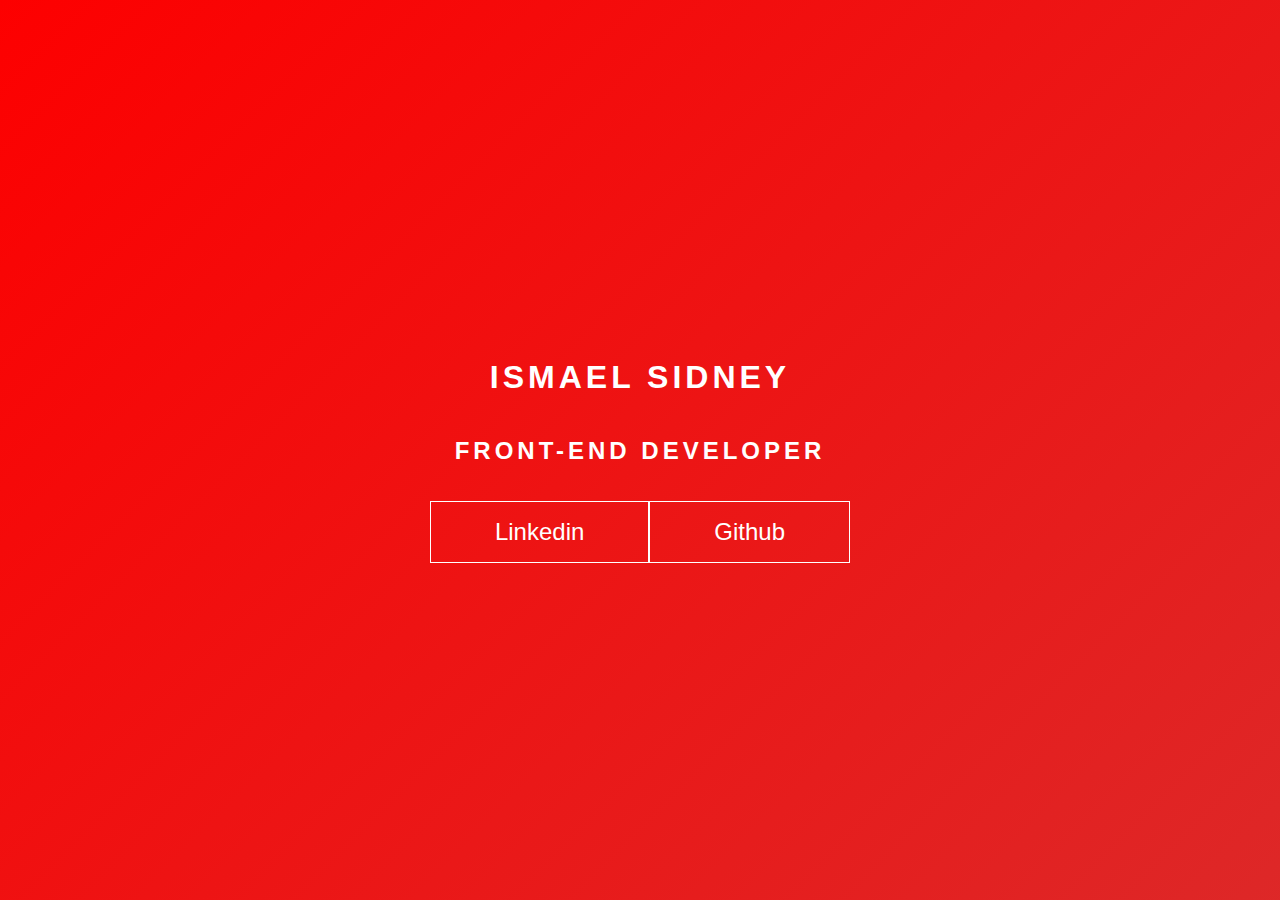
<file: keyframes_1/index.html>
<!DOCTYPE html>
<html lang="en">

<head>
    <meta charset="UTF-8">
    <meta http-equiv="X-UA-Compatible" content="IE=edge">
    <meta name="viewport" content="width=device-width, initial-scale=1.0">
    <link rel="stylesheet" href="style.css">
    <title>Document</title>
</head>

<body>
    <main class="wrapper">
        <h1>Ismael Sidney</h1>
        <h2>Front-end Developer</h2>
        <div class="social-media">
            <a href="#">Linkedin</a>
            <a href="#">Github</a>
        </div>
    </main>
</body>

</html>
</file>
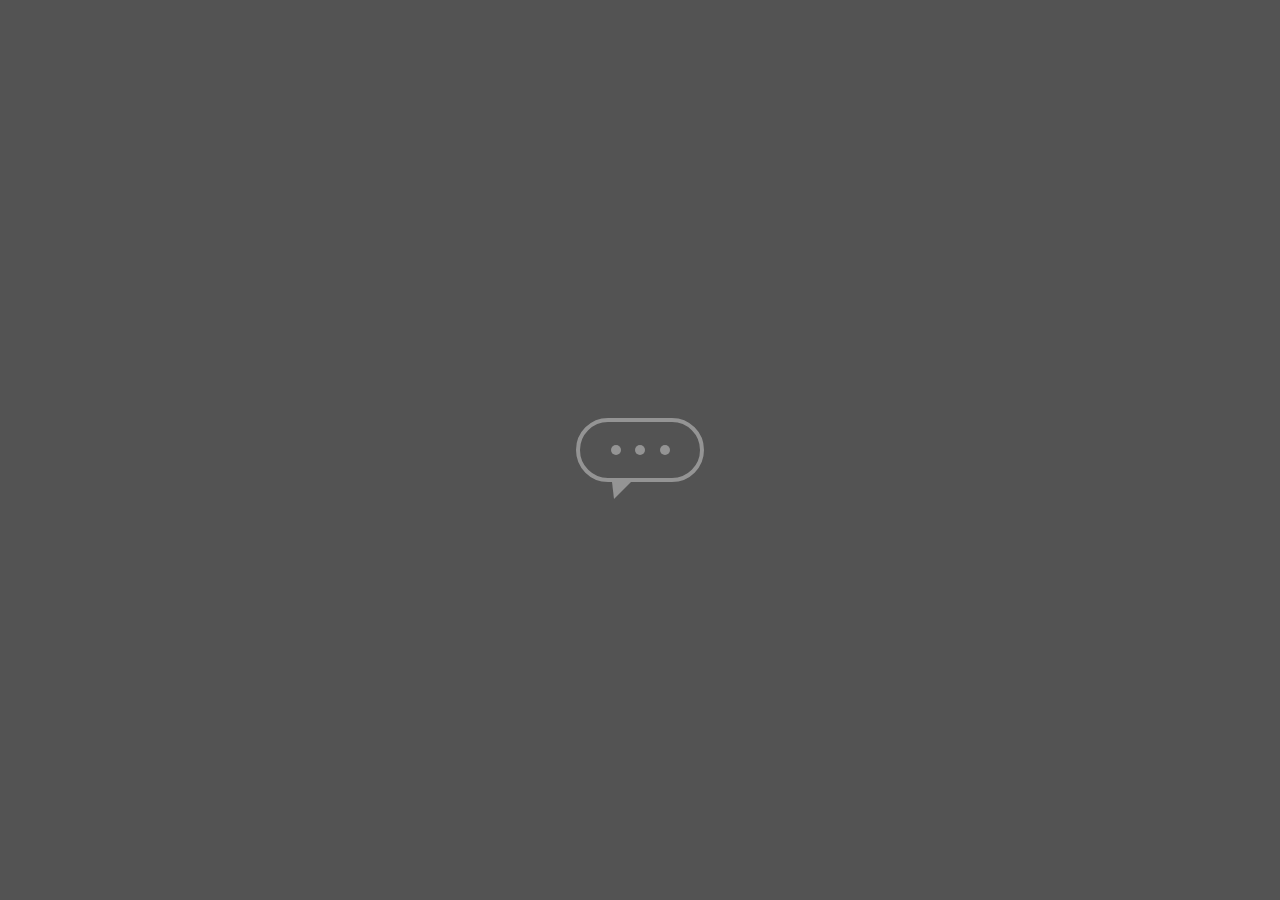
<file: keyframes_2/index.html>
<!DOCTYPE html>
<html lang="en">

<head>
    <meta charset="UTF-8">
    <meta http-equiv="X-UA-Compatible" content="IE=edge">
    <meta name="viewport" content="width=device-width, initial-scale=1.0">
    <link rel="stylesheet" href="style.css">
    <title>Document</title>
</head>

<body>
    <main class="wrapper">
        <div class="chatbot">
            <div class="chatbot__loading"></div>
            <div class="chatbot__loading"></div>
            <div class="chatbot__loading"></div>
        </div>
    </main>

</body>

</html>
</file>
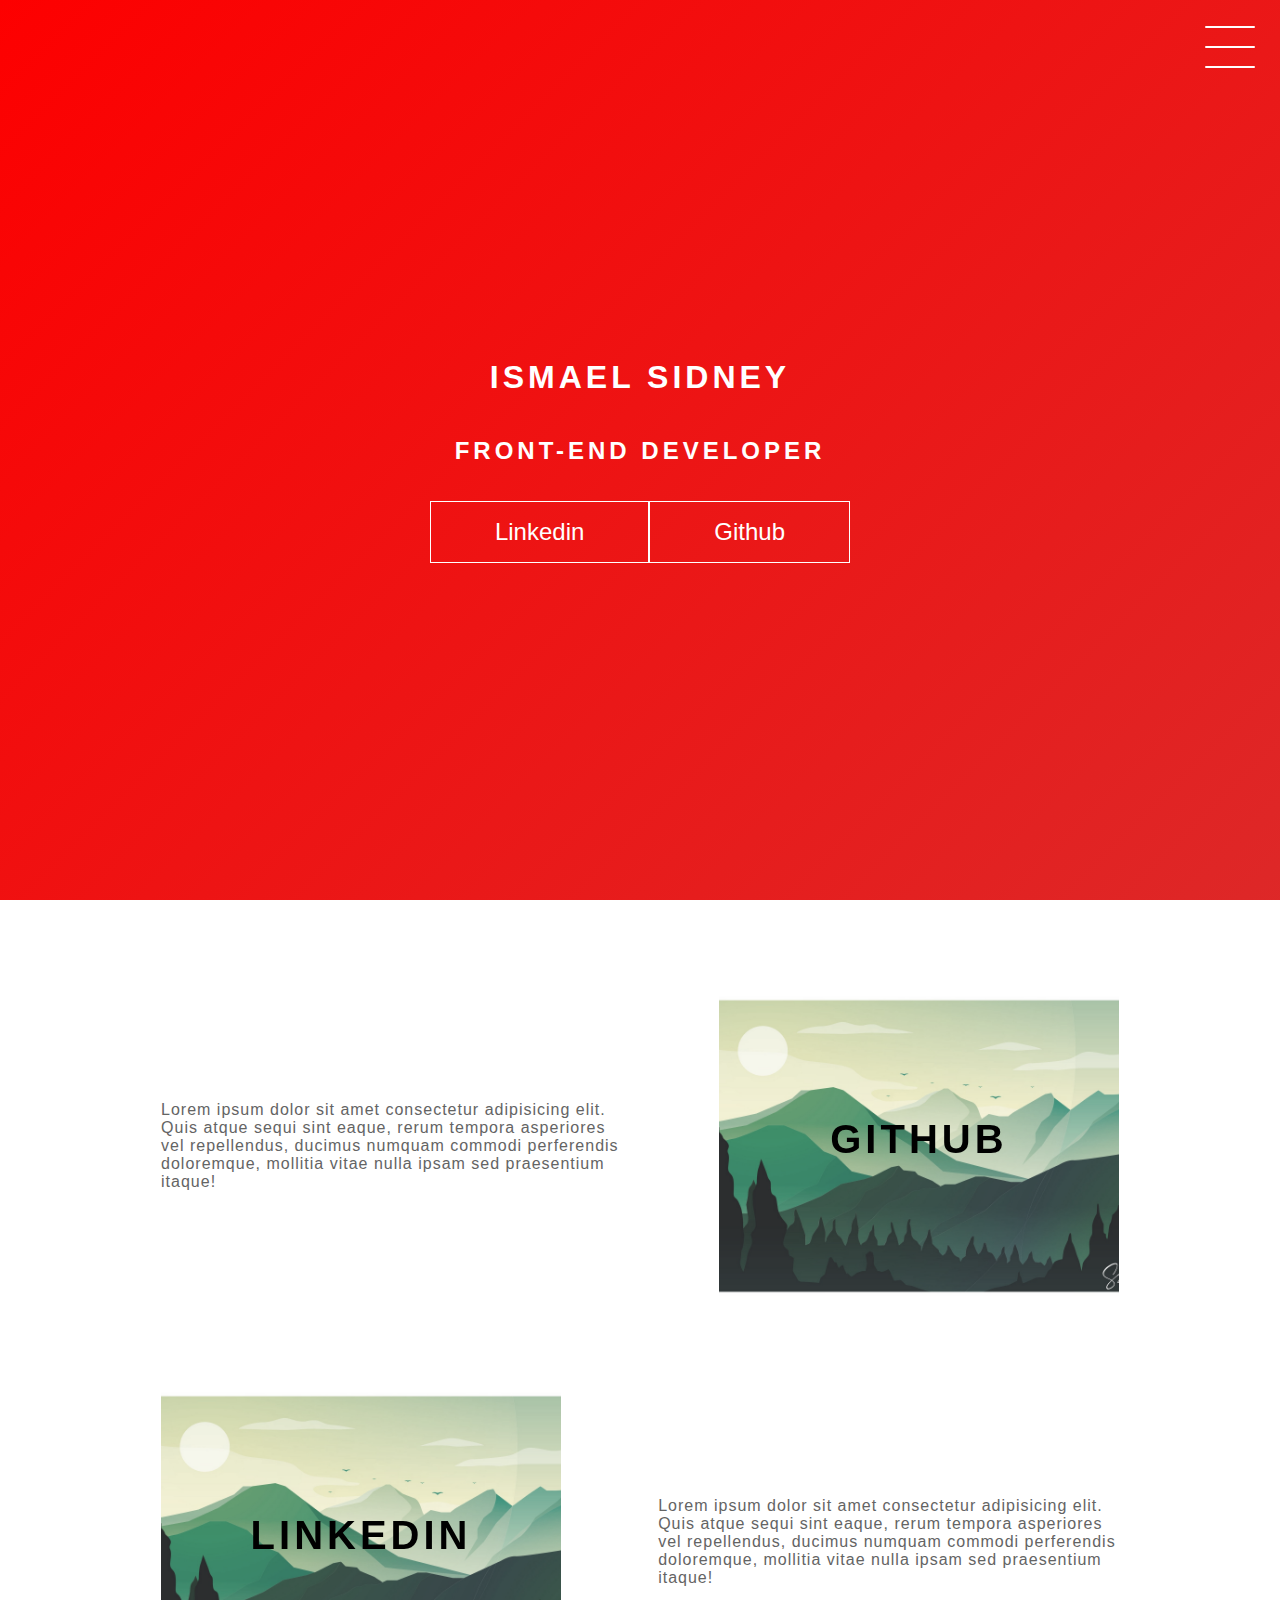
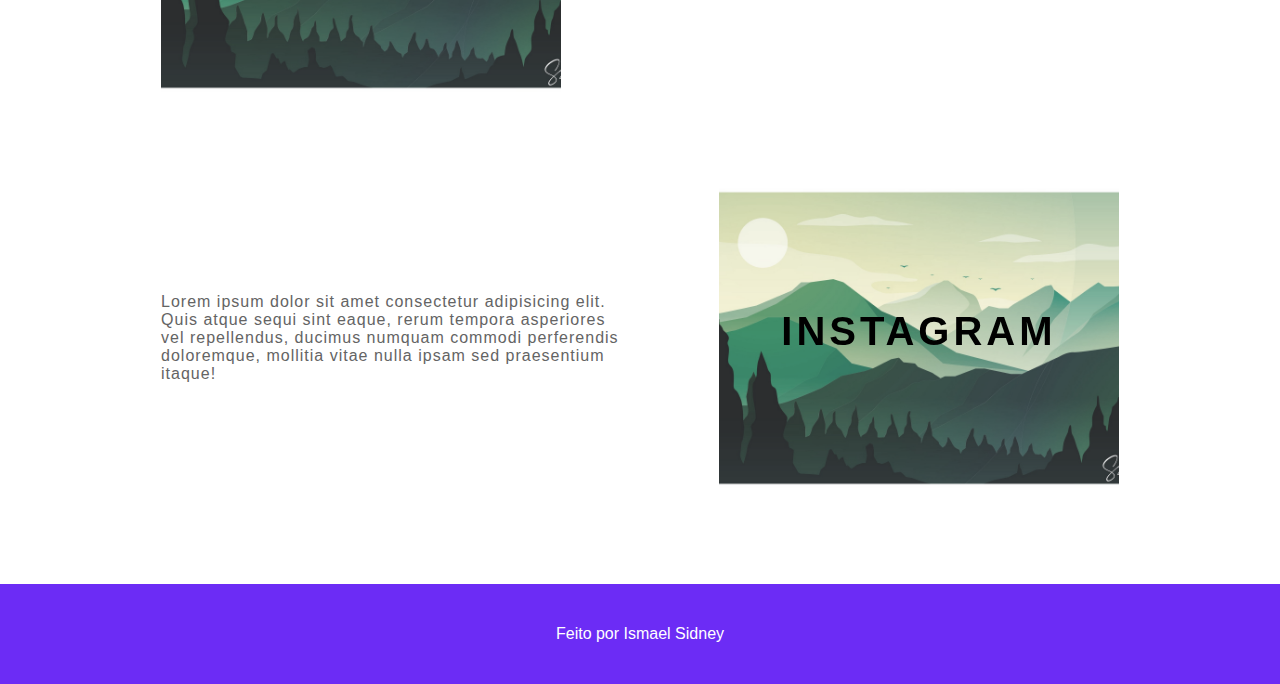
<file: projeto_final/index.html>
<!DOCTYPE html>
<html lang="en">

<head>
    <meta charset="UTF-8">
    <meta http-equiv="X-UA-Compatible" content="IE=edge">
    <meta name="viewport" content="width=device-width, initial-scale=1.0">
    <link rel="stylesheet" href="style.css">
    <title>Document</title>
</head>

<body>
    <header class="header-wrapper">
        <div class="header">
            <div class="checkbox-container">
                <div class="checkbox-wrapper">
                    <input type="checkbox" id="toggle"></input>
                    <label for="toggle" class="checkbox">
                        <div class="trace"></div>
                        <div class="trace"></div>
                        <div class="trace"></div>
                    </label>
                    <div class="menu"></div>
                    <nav class="menu-items">
                        <ul>
                            <li>
                                <a href="#">Home</a>
                            </li>
                            <li>
                                <a href="#">Sobre</a>
                            </li>
                            <li>
                                <a href="#">Projetos</a>
                            </li>
                        </ul>
                    </nav>
                </div>
            </div>
        </div>
        <h1>Ismael Sidney</h1>
        <h2>Front-end Developer</h2>
        <div class="social-media">
            <a href="#">Linkedin</a>
            <a href="#">Github</a>
        </div>
    </header>
    <main class="container">
        <div class="card-container">
            <div class="card-text">
                Lorem ipsum dolor sit amet consectetur adipisicing elit. Quis atque sequi sint eaque, rerum tempora
                asperiores vel repellendus, ducimus numquam commodi perferendis doloremque, mollitia vitae nulla ipsam
                sed praesentium itaque!
            </div>
            <div class="card">
                <div class="card-wrapper">
                    <h2>Github</h2>
                    <p>Veja meus projetos!</p>
                </div>
            </div>
        </div>
        <div class="card-container">
            <div class="card">
                <div class="card-wrapper">
                    <h2>Linkedin</h2>
                    <p>Acompanhe minha carreira!</p>
                </div>
            </div>
            <div class="card-text">
                Lorem ipsum dolor sit amet consectetur adipisicing elit. Quis atque sequi sint eaque, rerum tempora
                asperiores vel repellendus, ducimus numquam commodi perferendis doloremque, mollitia vitae nulla
                ipsam sed praesentium itaque!
            </div>

        </div>
        <div class="card-container">
            <div class="card-text">
                Lorem ipsum dolor sit amet consectetur adipisicing elit. Quis atque sequi sint eaque, rerum tempora
                asperiores vel repellendus, ducimus numquam commodi perferendis doloremque, mollitia vitae nulla ipsam
                sed praesentium itaque!
            </div>
            <div class="card">
                <div class="card-wrapper">
                    <h2>Instagram</h2>
                    <p>Veja meu dia-a-dia!</p>
                </div>
            </div>
        </div>

    </main>
    <footer class="footer">
        Feito por Ismael Sidney
    </footer>
</body>

</html>
</file>
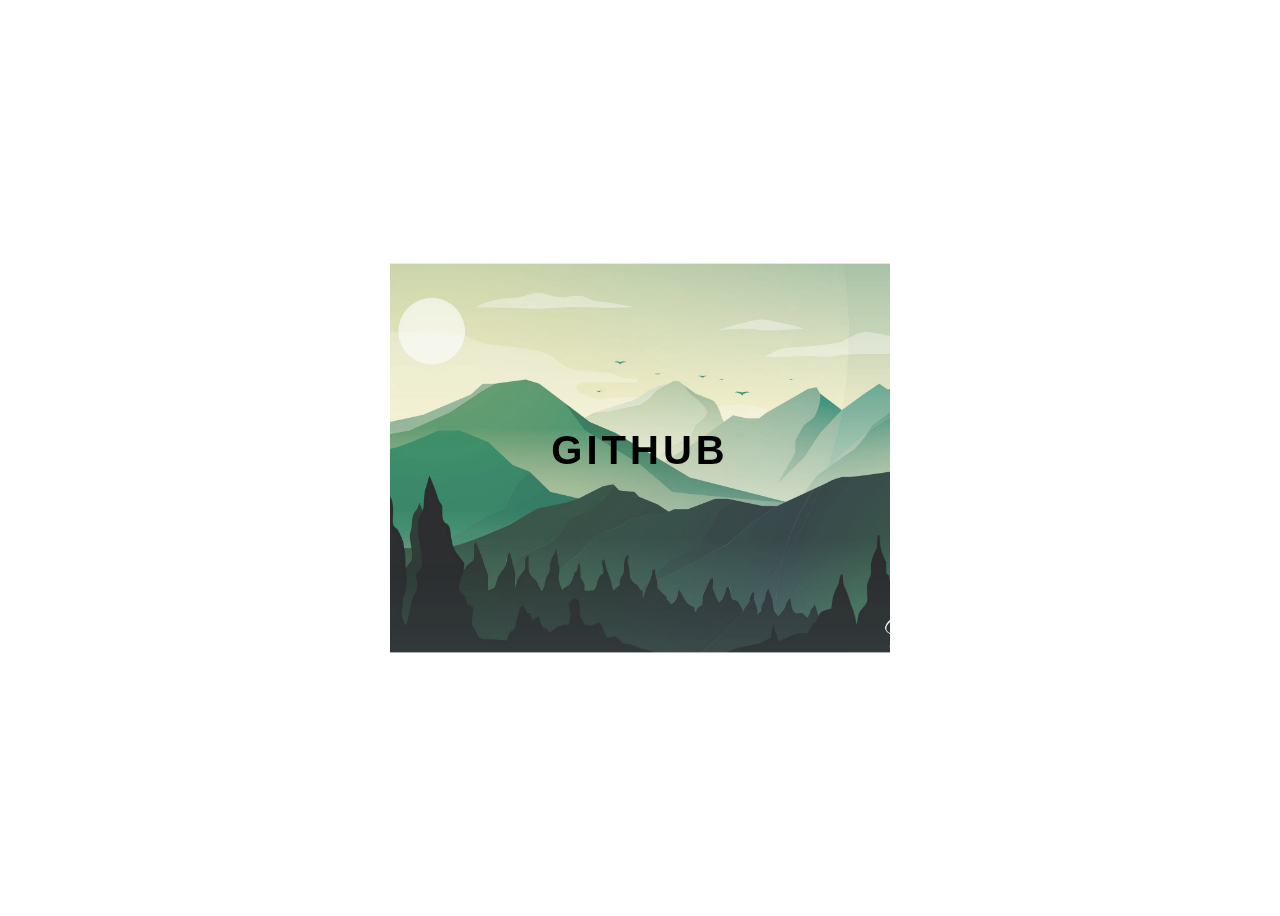
<file: transitions_1/index.html>
<!DOCTYPE html>
<html lang="en">

<head>
    <meta charset="UTF-8">
    <meta http-equiv="X-UA-Compatible" content="IE=edge">
    <meta name="viewport" content="width=device-width, initial-scale=1.0">
    <link rel="stylesheet" href="style.css">
    <title>Document</title>
</head>

<body>
    <div class="container">
        <div class="card">
            <div class="card-wrapper">
                <h2>Github</h2>
                <p>Veja meus projetos!</p>
            </div>
        </div>
    </div>
</body>

</html>
</file>
<file: keyframes_1/style.css>
body {
    margin: 0;
    padding: 0;
    color: #fff;
    font-family: sans-serif;
}

.wrapper {
    height: 100vh;
    width: 100vw;
    background: linear-gradient(-45deg,
            rgb(74, 3, 251), rgb(108, 44, 245), rgb(211, 53, 53), rgb(253, 0, 0));
    background-size: 400% 400%;
    display: flex;
    flex-direction: column;
    justify-content: center;
    align-items: center;
    animation: backgroundTransitions 8s ease-in-out infinite;
}

h1 {
    text-transform: uppercase;
    letter-spacing: 4px;
}

h2 {
    text-transform: uppercase;
    letter-spacing: 4px;
}

.social-media {
    margin-top: 1rem;
    display: flex;
}

a {
    text-decoration: none;
    color: #fff;
    font-size: 24px;
    padding: 1rem 4rem;
    border: 1px solid #fff;
    min-width: 4rem;
    display: flex;
    justify-content: center;
    align-items: center;
    transition: 0.5s cubic-bezier(0.55, 0.025, 0.675, 0.97);
}

a:hover {
    color: rgb(253, 0, 0);
    background: #fff;
}

@keyframes backgroundTransitions {
    0% {
        background-position: 0% 80%;
    }

    50% {
        background-position: 80% 100%;
    }

    100% {
        background-position: 0% 90%;
    }

}
</file>
<file: keyframes_2/style.css>
body {
    margin: 0;
    padding: 0;
    font-family: sans-serif;
}

.wrapper {
    height: 100vh;
    width: 100vw;
    background: #535353;
    display: flex;
    justify-content: center;
    align-items: center;
}

.chatbot {
    height: 4rem;
    width: 8rem;
    border-radius: 36px;
    border: 4px solid #949494;
    padding: 0 1rem;
    box-sizing: border-box;
    display: flex;
    justify-content: space-evenly;
    align-items: center;
    position: relative;
    transform: translateY(0);
    animation: chatTranslate 3s ease-in-out infinite;
}

.chatbot::before {
    content: '';
    width: 0;
    height: 0;
    position: absolute;
    bottom: -1.3rem;
    left: 2rem;
    border-left: 2px solid transparent;
    border-right: 17px solid transparent;
    border-top: 17px solid #949494;


}

.chatbot__loading {
    height: 10px;
    width: 10px;
    border-radius: 50%;
    background-color: #949494;
    transform: scale(1);

}

.chatbot__loading:nth-child(1) {
    animation: pulse 1.5s ease-in-out infinite;
}

.chatbot__loading:nth-child(2) {
    animation: pulse 1.5s ease-in-out 0.2s infinite;
}

.chatbot__loading:nth-child(3) {
    animation: pulse 1.5s ease-in-out .4s infinite;
}




@keyframes chatTranslate {
    0% {
        transform: translateY(0);
    }

    50% {
        transform: translateY(15px);
    }

    100% {
        transform: translateY(0);
    }
}

@keyframes pulse {
    0% {
        transform: scale(1);
    }

    50% {
        transform: scale(1.5);
    }

    100% {
        transform: scale(1);
    }
}
</file>
<file: projeto_final/style.css>
body {
    margin: 0;
    padding: 0;
    color: #fff;
    font-family: sans-serif;
}

.header-wrapper {
    height: 100vh;
    width: 100%;
    background: linear-gradient(-45deg,
            rgb(74, 3, 251), rgb(108, 44, 245), rgb(211, 53, 53), rgb(253, 0, 0));
    background-size: 400% 400%;
    display: flex;
    flex-direction: column;
    justify-content: center;
    align-items: center;
    animation: backgroundTransitions 8s ease-in-out infinite;
}

h1 {
    text-transform: uppercase;
    letter-spacing: 4px;
}

h2 {
    text-transform: uppercase;
    letter-spacing: 4px;
}

.social-media {
    margin-top: 1rem;
    display: flex;
}



@keyframes backgroundTransitions {
    0% {
        background-position: 0% 80%;
    }

    50% {
        background-position: 80% 100%;
    }

    100% {
        background-position: 0% 90%;
    }

}

/* menu hamburguer */
.checkbox-container {
    display: flex;
    justify-content: center;
    cursor: pointer;
}

.checkbox {
    width: 100px;
    height: 100px;
    display: flex;
    justify-content: center;
    cursor: pointer;
    position: absolute;
    top: 0;
    right: 0;
    z-index: 9999;
    transition: 0.4s ease-in-out;
}

.checkbox .trace {
    background-color: #fff;
    width: 50px;
    height: 2px;
    position: absolute;
    border-radius: 4px;
    transition: 0.5s ease-in-out;
}

.checkbox .trace:nth-child(1) {
    top: 26px;
    transform: rotate(0);
}

.checkbox .trace:nth-child(2) {
    top: 46px;
    transform: rotate(0);
}

.checkbox .trace:nth-child(3) {
    top: 66px;
    transform: rotate(0);
}

#toggle {
    display: none;
}

/* Animação menu */
#toggle:checked+.checkbox .trace:nth-child(1) {
    transform: rotate(45deg);
    background-color: #000;
    top: 46px;
}

#toggle:checked+.checkbox .trace:nth-child(2) {
    transform: translateX(-100px);
    width: 30px;
    visibility: hidden;
    opacity: 0;
    background-color: #000;
}

#toggle:checked+.checkbox .trace:nth-child(3) {
    transform: rotate(-45deg);
    background-color: #000;
    top: 47px;
}

/* efeito bolha */
#toggle:checked+.checkbox {
    background-color: #fff;
}


#toggle:checked~.menu {
    box-shadow: 0px 0px 0px 100vmax #fff;
    z-index: 1;

}

#toggle:checked~.menu-items {
    opacity: 1;
    visibility: visible;
}

/* Menu */

.menu {
    position: absolute;
    top: 28px;
    right: 30px;
    background: transparent;
    height: 40px;
    width: 40px;
    border-radius: 50%;
    box-shadow: 0px 0px 0px 0px #fff;
    z-index: -1;
    transition: 0.4s ease-in-out 0s;
}

.menu-items {
    width: 100%;
    height: 100vh;
    display: flex;
    justify-content: center;
    align-items: center;
    cursor: pointer;
    position: fixed;
    top: 0;
    left: 0;
    z-index: 2;
    opacity: 0;
    visibility: hidden;
    transition: 0.4s ease-in-out 0s;
}

ul {
    list-style: none;
}

.menu-items ul li a {
    margin: 10px 0;
    color: #2E1C28;
    text-decoration: none;
    text-transform: uppercase;
    letter-spacing: 4px;
    font-size: 40px;
}

a {
    text-decoration: none;
    color: #fff;
    font-size: 24px;
    padding: 1rem 4rem;
    border: 1px solid #fff;
    min-width: 4rem;
    display: flex;
    justify-content: center;
    align-items: center;
    transition: 0.5s cubic-bezier(0.55, 0.025, 0.675, 0.97);
}

a:hover {
    color: rgb(253, 0, 0);
    background: #fff;
}

/* main */
.container {
    width: 100%;
    height: auto;
    display: flex;
    flex-direction: column;
    justify-content: space-between;
    align-items: center;
    margin: 3rem 0;
}

.card-container {
    width: 90%;
    display: flex;
    justify-content: space-evenly;
    align-items: center;
}

.card {
    height: 300px;
    width: 400px;
    margin: 3rem 0;
    background-image: url('./landscape.jpg');
    background-position: center;
    background-repeat: no-repeat;
    background-size: cover;
    display: flex;
    justify-content: center;
    align-items: center;
    filter: grayscale(0.5);
    color: #000;
    cursor: pointer;
    transition: 0.3s;
}

.card-text {
    width: 40%;
    font-family: sans-serif;
    letter-spacing: 1px;
    color: rgb(100, 100, 100);
}

.card-wrapper {
    text-align: center;
    display: flex;
    flex-direction: column;
    justify-content: center;
    align-items: center;
    position: relative;
}

.card-wrapper::before {
    content: '';
    position: absolute;
    height: 100px;
    width: 100px;
    display: block;
    border: 1px solid #fff;
    opacity: 0;
    transition: 0.3s
}

.card-wrapper h2 {
    font-size: 40px;
    text-transform: uppercase;
    letter-spacing: 4px;
    margin: 0;
    transition: 0.3s
}

.card-wrapper p {
    font-size: 12px;
    font-weight: bold;
    text-transform: uppercase;
    letter-spacing: 4px;
    visibility: hidden;
    opacity: 0;
    margin: 0;
    transition: 0.3s
}

.card:hover {
    filter: unset;
}


.card:hover>.card-wrapper::before {
    height: 250px;
    width: 350px;
    opacity: 1;
}

.card:hover>.card-wrapper p {
    visibility: visible;
    opacity: 1;
}

.footer {
    height: 100px;
    width: 100%;
    display: flex;
    justify-content: center;
    align-items: center;
    background-color: rgb(108, 44, 245);
}

@media (max-width:800px) {
    .social-media {
        display: flex;
        flex-direction: column;
    }

    .container {
        margin-top: 0;
    }

    .card-container {
        flex-direction: column;
    }

    .container .card-container:nth-child(1),
    .container .card-container:nth-child(3) {
        flex-direction: column-reverse;
    }

    .card {
        height: 250px;
        width: 250px;
    }

    .card-text {
        width: 90%;
        margin-top: 2rem;
        text-align: center;
    }

    .card-wrapper h2 {
        font-size: 1.5rem;
    }

    .card-wrapper p {
        font-size: 10px;
        text-align: center;
        letter-spacing: 0.8px;
        margin-top: 1rem;
    }


    .card:hover>.card-wrapper::before {
        height: 190px;
        width: 190px;
    }

}
</file>
<file: transitions_1/style.css>
body {
    font-family: sans-serif;
}

.container {
    width: 100%;
    height: 100vh;
    display: flex;
    justify-content: center;
    align-items: center;
}

.card {
    height: 400px;
    width: 500px;
    background-image: url('./landscape.jpg');
    background-position: center;
    background-repeat: no-repeat;
    background-size: cover;
    display: flex;
    justify-content: center;
    align-items: center;
    filter: grayscale(0.5);
    color: #000;
    cursor: pointer;
    transition: 0.3s;
}

.card-wrapper {
    text-align: center;
    display: flex;
    flex-direction: column;
    justify-content: center;
    align-items: center;
    position: relative;
}

.card-wrapper::before {
    content: '';
    position: absolute;
    height: 100px;
    width: 100px;
    display: block;
    border: 1px solid #fff;
    opacity: 0;
    transition: 0.3s
}

.card-wrapper h2 {
    font-size: 40px;
    text-transform: uppercase;
    letter-spacing: 4px;
    margin: 0;
    transition: 0.3s
}

.card-wrapper p {
    font-size: 14px;
    font-weight: bold;
    text-transform: uppercase;
    letter-spacing: 4px;
    visibility: hidden;
    opacity: 0;
    margin: 0;
    transition: 0.3s
}

.card:hover {
    filter: unset;
}


.card:hover>.card-wrapper::before {
    height: 300px;
    width: 400px;
    opacity: 1;
}

.card:hover>.card-wrapper p {
    visibility: visible;
    opacity: 1;
}
</file>
